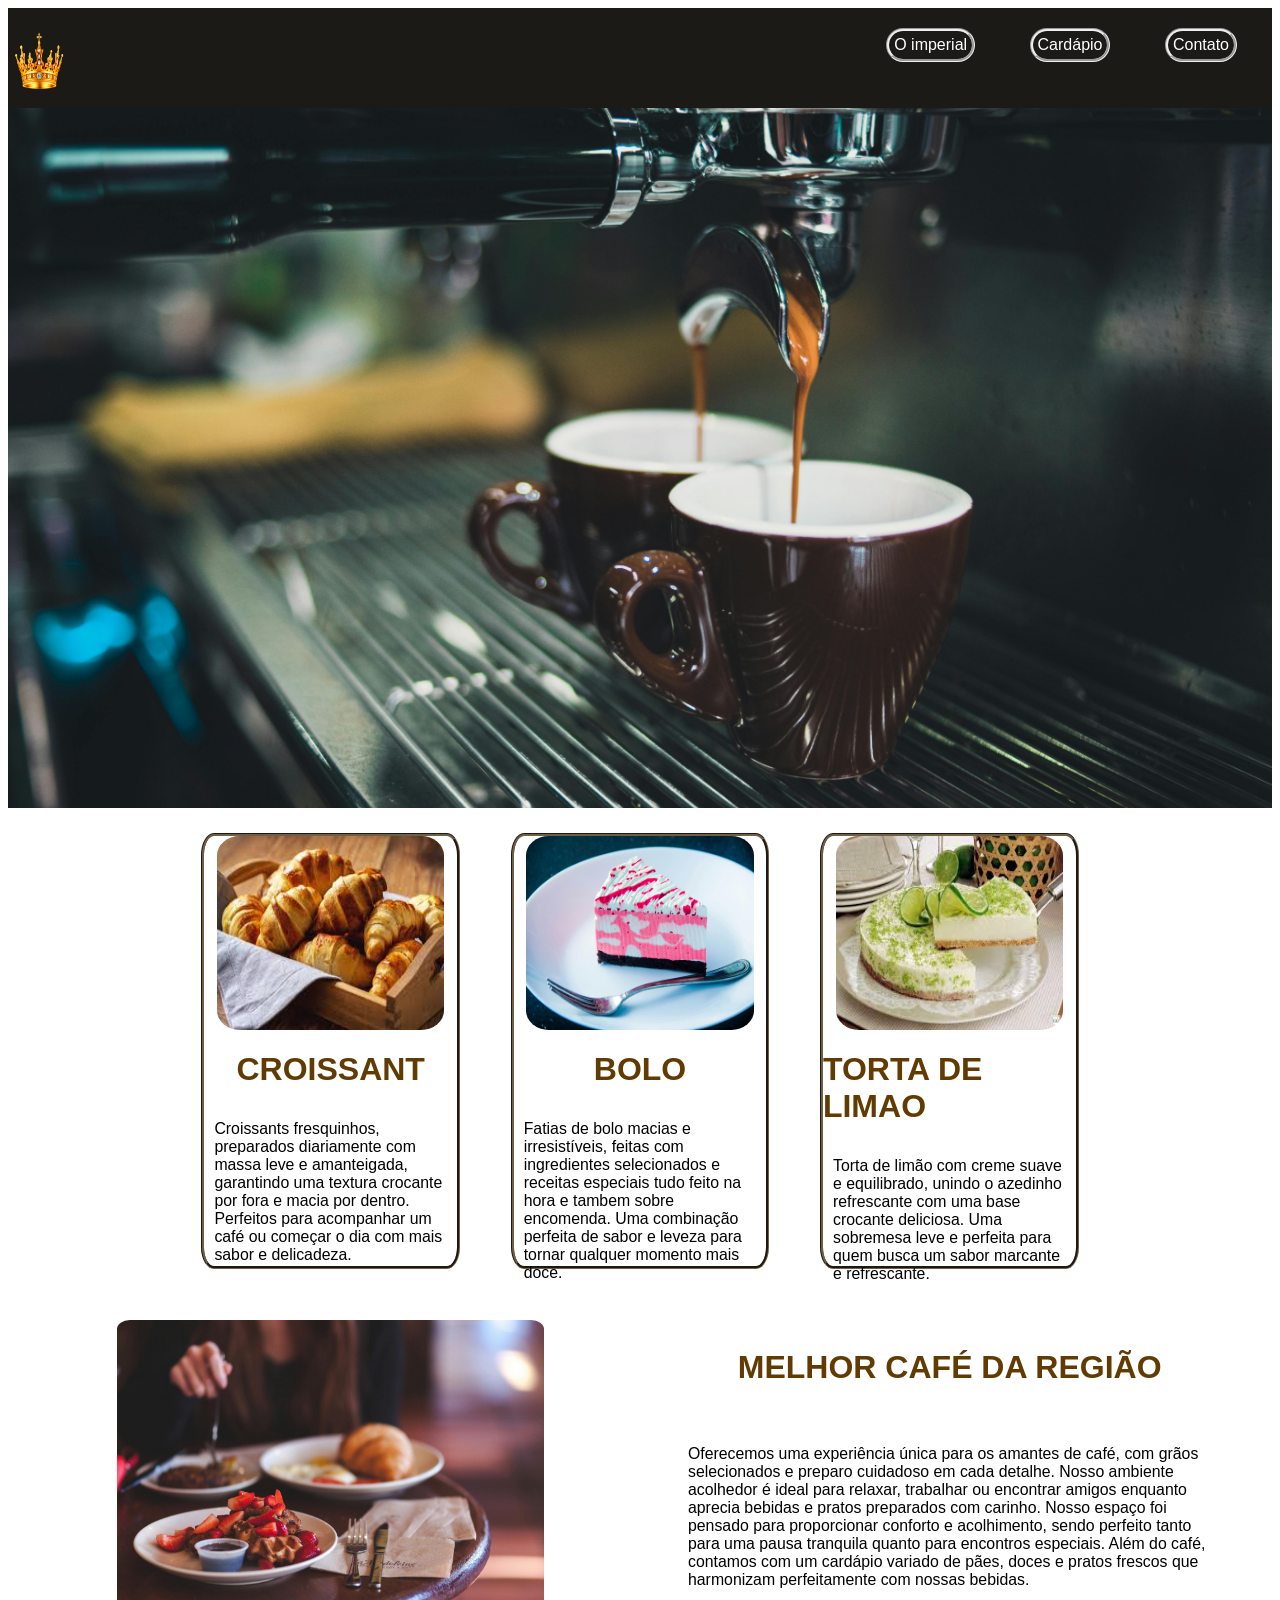
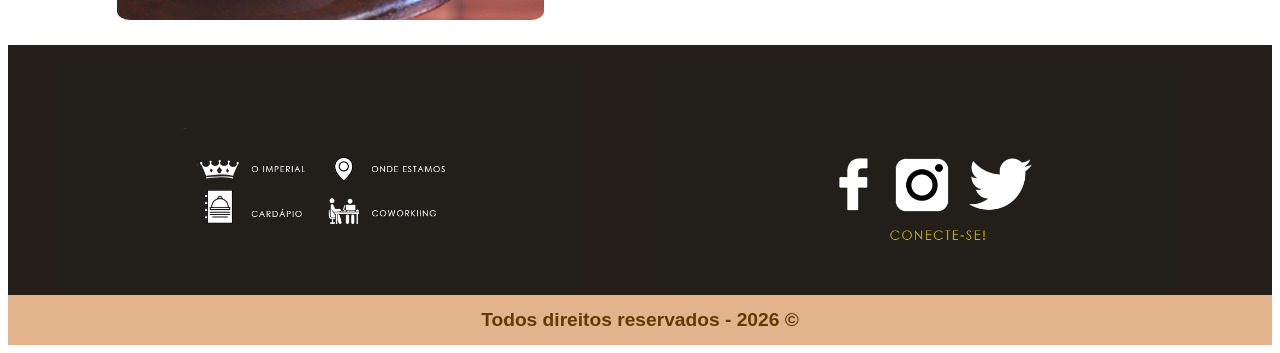
<file: index.html>
<!DOCTYPE html>
<html lang="pt-br">
<head>
    <meta charset="UTF-8">
    <meta name="viewport" content="width=device-width, initial-scale=1.0">
    <title>Document</title>
    
    <link rel="stylesheet" href="CSS/estilo.css">

</head>


<body>


    <div class="wrapper">

    <div class="boxLogo menu-fixo"> 
     <img src="IMAGENS/LOGO.png" class="tamanhologo" alt="">
    </div>



    <div class="boxMENU menu-fixo">
        <nav>
            <ul>
            <li> <a href="index.html">O imperial</a></li>
            <li> <a href="cardapio.html">Cardápio</a></li>
            <li> <a href="contato.html">Contato</a></li>
            </ul>
        </nav>
     
    </div>



    <div class="boxBannerRotativo"  alt="">
        
    </div>
  
   

    

    <div class="boxPratos zoom">
        <img src="IMAGENS/croissant.jpg" class="tamanhoPratos" alt="">
        <h1>CROISSANT</h1>
        <p>Croissants fresquinhos, preparados diariamente com massa leve e amanteigada, garantindo uma textura crocante por fora e macia por dentro. Perfeitos para acompanhar um café ou começar o dia com mais sabor e delicadeza.</p>
    </div>



    <div class="boxPratos zoom">
       <img src="IMAGENS/TORTA2.jpg" class="tamanhoPratos" alt="">
       <h1>BOLO</h1>
       <p>Fatias de bolo macias e irresistíveis, feitas com ingredientes selecionados e receitas especiais tudo feito na hora e tambem sobre encomenda. Uma combinação perfeita de sabor e leveza para tornar qualquer momento mais doce.</p>
    </div> 



    <div class="boxPratos zoom">
        <img src="IMAGENS/TORTA.jfif" class="tamanhoPratos" alt="">
        <h1>TORTA DE LIMAO</h1>
        <p>Torta de limão com creme suave e equilibrado, unindo o azedinho refrescante com uma base crocante deliciosa. Uma sobremesa leve e perfeita para quem busca um sabor marcante e refrescante.</p>
    </div> 




    <div class="boxBannerestatico">
        <img src="IMAGENS/banner5.jpg" class="imgEstatico" alt="">

    </div>
     


    <div class="boxTEXTO">
        <h1>MELHOR CAFÉ DA REGIÃO</h1>
        <P>Oferecemos uma experiência única para os amantes de café, com grãos selecionados e preparo cuidadoso em cada detalhe. Nosso ambiente acolhedor é ideal para relaxar, trabalhar ou encontrar amigos enquanto aprecia bebidas e pratos preparados com carinho.
        Nosso espaço foi pensado para proporcionar conforto e acolhimento, sendo perfeito tanto para uma pausa tranquila quanto para encontros especiais. Além do café, contamos com um cardápio variado de pães, doces e pratos frescos que harmonizam perfeitamente com nossas bebidas.
        </P>

    </div>

            <div class="boxConteudo">

                <div class="boxRedes">
                    <img src="BRIEFING/RODAPE_INFO.png" class="imgRedes" alt="">
                
                </div>

                
                <div class="boxRedes">
                    <img src="BRIEFING/RODAPE_REDES.png" class="imgRedes" alt="">

            </div>


</div>



    <div class="boxRODAPE">
        <h1>Todos direitos reservados - 2026 ©</h1>

    </div>

    

    


    
</div>




</body>





</html>
</file>
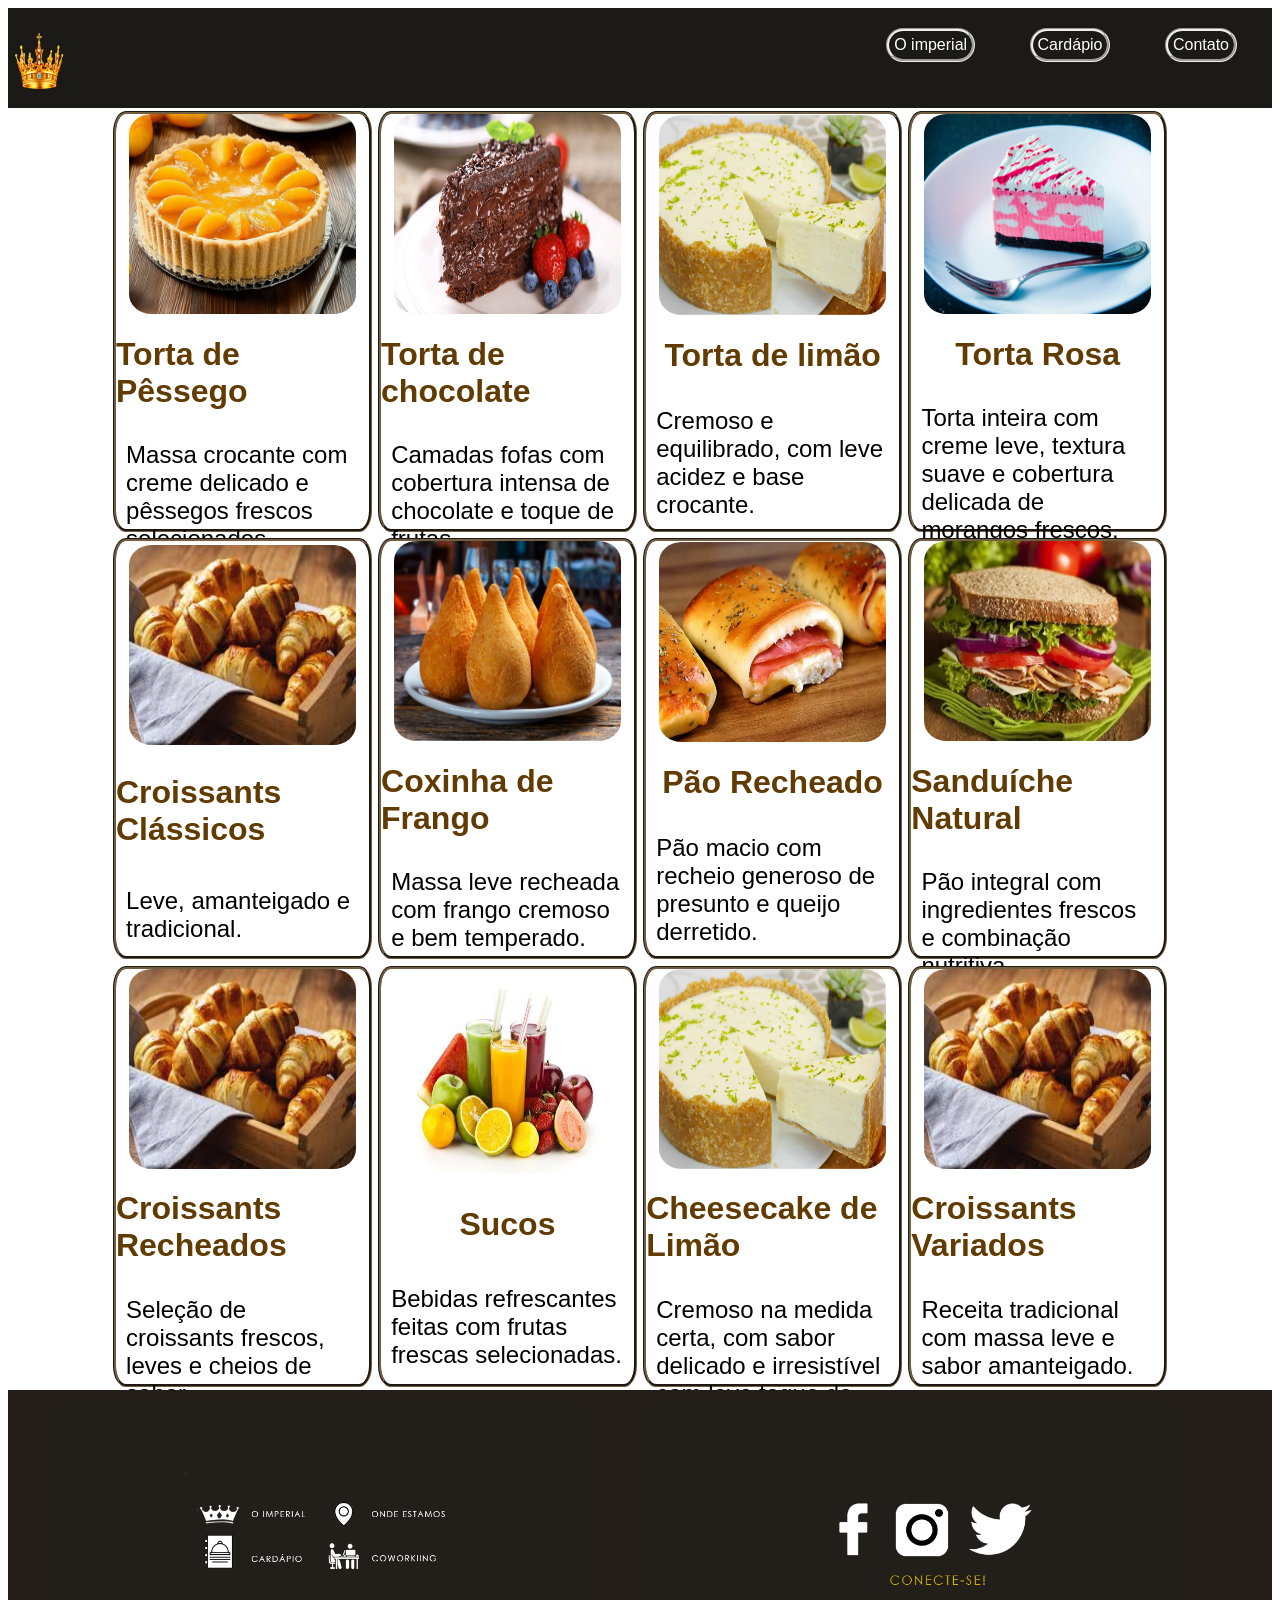
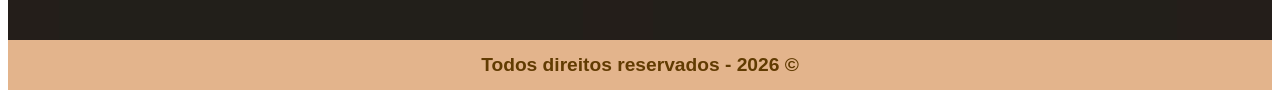
<file: cardapio.html>
<!DOCTYPE html>
<html lang="pt-br">
<head>
    <meta charset="UTF-8">
    <meta name="viewport" content="width=device-width, initial-scale=1.0">
    <title>Cafeteria imperial</title>
    
    <link rel="stylesheet" href="CSS/estilo.css">

</head>


<body>


    <div class="wrapper">

    <div class="boxLogo menu-fixo"> 
     <img src="IMAGENS/LOGO.png" class="tamanhologo" alt="">
    </div>



    <div class="boxMENU menu-fixo">
        <nav>
            <ul>
            <li> <a href="index.html">O imperial</a></li>
            <li> <a href="cardapio.html">Cardápio</a></li>
            <li> <a href="contato.html">Contato</a></li>
            </ul>
        </nav>
     
    </div>
     <div  class="boxPcardapio zoom2"> 
     <img src="IMAGENS/Torta-de-Pessego.jpg" class="tamanhoc" alt="" >
       <h1>Torta de Pêssego</h1>
       <p class="meutxt">Massa crocante com creme delicado e pêssegos frescos selecionados.</p>

     </div>

    
     <div  class="boxPcardapio zoom2"> 
        <img src="IMAGENS/torta de chocolate.jpg" class="tamanhoc" alt=""> 
        <h1>Torta de chocolate</h1>
        <p class="meutxt">Camadas fofas com cobertura intensa de chocolate e toque de frutas.</p>
       

     </div>

    
     <div  class="boxPcardapio zoom2"> 
        <img src="IMAGENS/torta-de-limao-receita-toda-hora-1024x688.webp" class="tamanhoc" alt="">
        <h1>Torta de limão</h1>
        <p class="meutxt">Cremoso e equilibrado, com leve acidez e base crocante.</p>
       

     </div>

     
     <div  class="boxPcardapio zoom2"> 
        <img src="IMAGENS/TORTA2.jpg" class="tamanhoc" alt="">
       <h1>Torta Rosa</h1>
        <p class="meutxt">Torta inteira com creme leve, textura suave e cobertura delicada de morangos frescos.</p>
     </div>

    
     <div  class="boxPcardapio zoom2"> 
        <img src="IMAGENS/croissant.jpg" class="tamanhoc" alt="">
       <h1>Croissants Clássicos</h1>
       <p class="meutxt">Leve, amanteigado e tradicional.</p>

     </div>
    
     <div  class="boxPcardapio zoom2"> 
        <img src="IMAGENS/coxinha-de-frango-com-queijo.jpg" class="tamanhoc" alt="">
       <h1>Coxinha de Frango</h1>
       <p class="meutxt">Massa leve recheada com frango cremoso e bem temperado.</p>

     </div>

     
     <div  class="boxPcardapio zoom2"> 
        <img src="IMAGENS/receita-de-joelho-de-presunto-e-queijo.jpg.webp" class="tamanhoc" alt="">
       <h1>Pão Recheado</h1>
       <p class="meutxt">Pão macio com recheio generoso de presunto e queijo derretido.</p>

     </div>

     
     <div  class="boxPcardapio zoom2"> 
        <img src="IMAGENS/sanduiche.webp" class="tamanhoc" alt="">
       <h1>Sanduíche Natural</h1>
       <p class="meutxt">Pão integral com ingredientes frescos e combinação nutritiva.</p>

     </div>

     
     <div  class="boxPcardapio zoom2"> 
        <img src="IMAGENS/croissant.jpg" class="tamanhoc" alt="">
       <h1>Croissants Recheados</h1>
      <p class="meutxt"> Seleção de croissants frescos, leves e cheios de sabor. </p>

     </div>

     
     <div  class="boxPcardapio zoom2"> 
        <img src="IMAGENS/suco.jpg" class="tamanhoc" alt="">
       <h1>Sucos</h1>
       <p class="meutxt">Bebidas refrescantes feitas com frutas frescas selecionadas.</p>

     </div>

     
     <div  class="boxPcardapio zoom2"> 
        <img src="IMAGENS/torta-de-limao-receita-toda-hora-1024x688.webp" class="tamanhoc" alt="">
       <h1>Cheesecake de Limão</h1>
       <p class="meutxt">Cremoso na medida certa, com sabor delicado e irresistível com leve toque de limão</p>

     </div>

     
     <div  class="boxPcardapio zoom2"> 
        <img src="IMAGENS/croissant.jpg" class="tamanhoc" alt="">
       <h1>Croissants Variados</h1>
        <p class="meutxt">Receita tradicional com massa leve e sabor amanteigado.</p>
     </div>
    

   
            <div class="boxConteudo">

                <div class="boxRedes">
                    <img src="BRIEFING/RODAPE_INFO.png" class="imgRedes" alt="">
                
                </div>

                
                <div class="boxRedes">
                    <img src="BRIEFING/RODAPE_REDES.png" class="imgRedes" alt="">

            </div>


</div>



    <div class="boxRODAPE">
        <h1>Todos direitos reservados - 2026 ©</h1>

    </div>

    

    


    
</div>




</body>





</html>
</file>
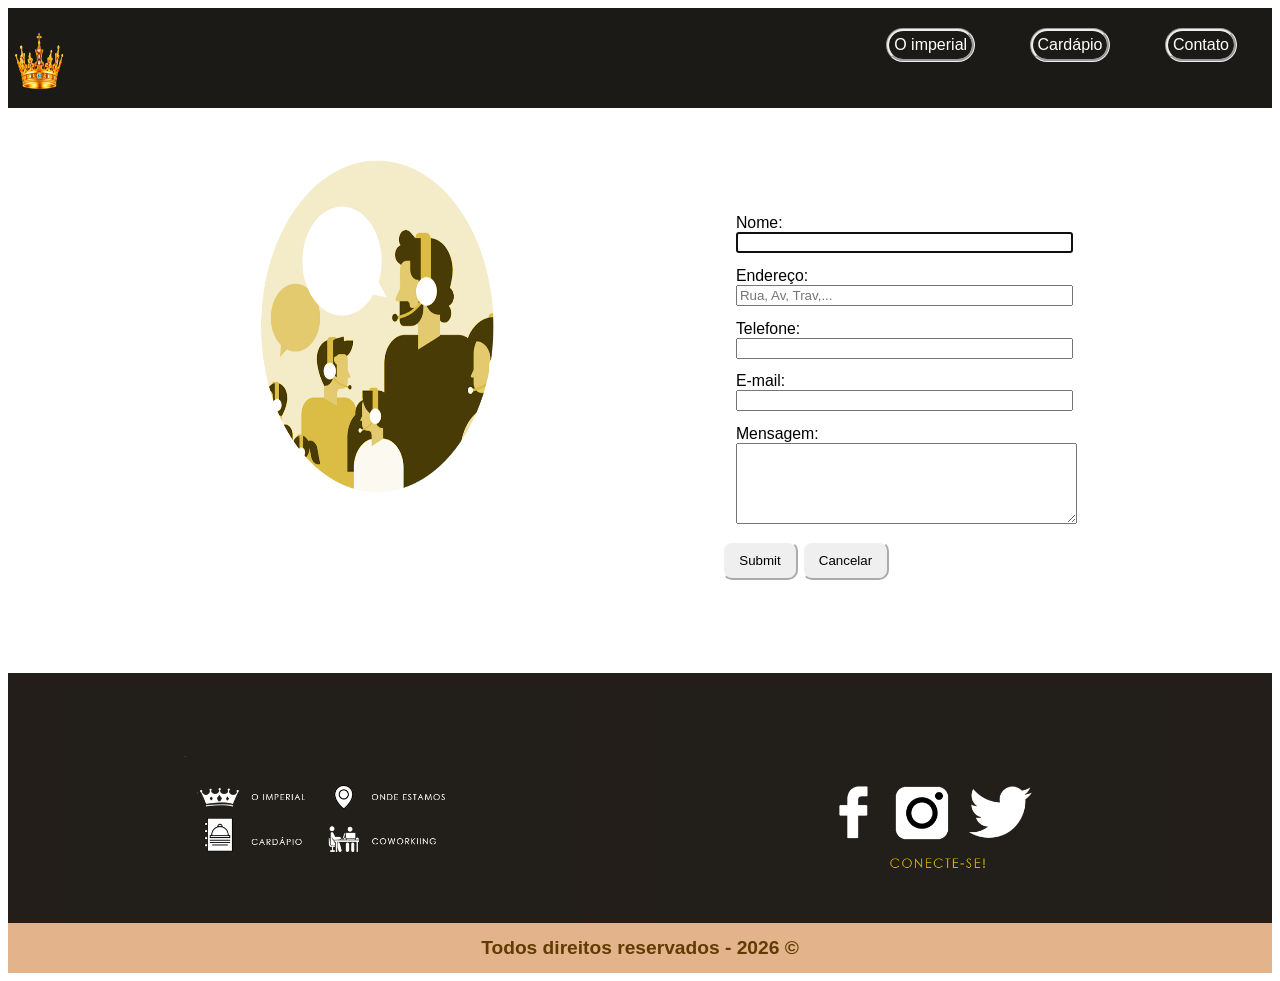
<file: contato.html>
<!DOCTYPE html>
<html lang="pt-br">
<head>
    <meta charset="UTF-8">
    <meta name="viewport" content="width=device-width, initial-scale=1.0">
    <title>Document</title>
    
    <link rel="stylesheet" href="CSS/estilo.css">

</head>


<body>


    <div class="wrapper">

    <div class="boxLogo menu-fixo"> 
     <img src="IMAGENS/LOGO.png" class="tamanhologo" alt="">
    </div>



    <div class="boxMENU menu-fixo">
        <nav>
            <ul>
            <li> <a href="index.html">O imperial</a></li>
            <li> <a href="cardapio.html">Cardápio</a></li>
            <li> <a href="contato.html">Contato</a></li>
            </ul>
        </nav>
     
    </div>

    <div class="boxContato">
        <img src="IMAGENS/recorte.png" class="imgcontato" alt="">
    </div>


    <div class="boxFormulario">
                
        <form method="post" id="FContato" action="mailto:empresaX@gmail.com">
            <p> 
            <label for="cNome"> Nome: </label> <br>
            <input type="text" name="tNome" id="cNome" size="40" maxlength="30" autofocus required />
            </p> 


            <p>
            <label for="cRua">Endereço:</label> <br>
            <input type="text" name="tRua" id="cRua" size="40" maxlength="50"  placeholder="Rua, Av, Trav,..." required />
            </p>

            <p>
            <label for="cTel">Telefone:</label> <br>
            <input type="tel" name="tTel" id="cTel" size="40" maxlength="30"  required />
            </p>
                
            <p>
            <label for="cMail">E-mail:</label> <br>
            <input type="email" name="tMail" id="cMail" size="40" maxlength="30"  required />
            </p>       
            
            <p>
            <label for="cMsg">Mensagem:</label> <br>
            <textarea name="tMsg" id="cMsg" cols="40" rows="5" placeholder="Deixe aqui sua mensagem">
            </textarea>  
            </p>
            
            <input type="submit" name="Enviar" class="botaoFormulario" style="padding:10px 15px 10px 15px; border-radius:10px;border-color: #ffffff;" /> 
            <input type="reset" value="Cancelar" name="Cancelar" class="botaoFormulario" style="padding:10px 15px 10px 15px; border-radius:10px;border-color: #ffffff;" /> 
        
        </form> 

    </div>

   

            <div class="boxConteudo">

                <div class="boxRedes">
                    <img src="BRIEFING/RODAPE_INFO.png" class="imgRedes" alt="">
                
                </div>

                
                <div class="boxRedes">
                    <img src="BRIEFING/RODAPE_REDES.png" class="imgRedes" alt="">

            </div>


</div>



    <div class="boxRODAPE">
        <h1>Todos direitos reservados - 2026 ©</h1>

    </div>

    

    


    
</div>




</body>





</html>
</file>
<file: CSS/estilo.css>
@charset "UTF-8";

.wrapper{
    display: flex;
    flex-direction: row;
    flex-wrap: wrap;
    justify-content: center;
    align-items: center;
    background-color: rgb(255, 255, 255);
    width: 100%;
    height: auto;

}

.boxLogo{
    background-color: #1c1a17;
    width: 5%;
    height: 80px;
}
.tamanhologo{
     width: 80%;
     height: 90px;

}

.boxMENU{   
    background-color: #1c1a17;
    width: 95%;
    height: 80px;
    font-family: Century Gothic, Verdana, Geneva, Tahoma, sans-serif

}
/*MENU FIXO*/

 .menu-fixo {
            
          
            position: sticky;
            /*sticky faz com que um elemento fique fixo em uma posição na tela enquanto você rola a página*/
            top: 0px; /*para ele ficar no topo*/

            z-index: 1000; /*empilhamento. Coloquei um número alto para garantir que ficará acima de todos*/
            text-align: center;
            padding: 10px 0; /*margens em cima e embaixo de 10px e zero nas laterais*/
        }

	   .menu-fixo nav a {
            margin: 0 15px; /*margens em cima e embaixo de 0px e 15 nas laterais*/
            text-decoration: none;
            color: #ffffff;
           
           
        }
/*ANIMAÇAO DO BANNER ROTATIVO*/


.boxBannerRotativo {
      width: 100%; 
      height: 700px; 
      background-image: url('../IMAGENS/banner4.jpg'); 
      background-size: cover; 
      background-position: center;
      transition: background-image 1s ease-in-out;
      
    }
    .boxBannerRotativo:hover {
      background-image: url('../IMAGENS/imagemBanner3.jpg');
      
     }

.boxPratos{
    display: flex;
    flex-direction: row;
    flex-wrap: wrap;
    justify-content: center;
    align-items: center;
    width: 20%;
    height: 430px;
    background-color: rgb(255, 255, 255);
    margin: 2%;
    border-style: groove;
    border-color: #725f43;
    border-radius: 5%;
}



 .tamanhoPratos{
    width: 90%;
    height: 45%;
    border: #d4b585;
    border-radius: 10%;

 }

.boxBannerestatico{
    display: flex;
    flex-direction: row;
    flex-wrap: wrap;
    justify-content: center;
    align-items: center;
    width: 45%;
    height: 300px;
    background-color: rgb(255, 255, 255);
    margin: 2%;

}

.imgEstatico{
    width: 75%;
    height: 300px;
    border-radius: 3%;

}

.boxTEXTO{
    display: flex;
    flex-direction: row;
    flex-wrap: wrap;
    justify-content: center;
    align-items: center;
    width: 45%;
    height: 300px;
    background-color: rgb(255, 255, 255);
    margin: 2%;
    font-family: Century Gothic, Verdana, Geneva, Tahoma, sans-serif
;

}

.boxRedes{
    width: 45%;
    height: 250px;
    background-color: #241E1A;
    margin: 1%;

}

.imgRedes{
    height: 100%;
    height: 250px;

}

.boxConteudo{
    display: flex;
    flex-direction: row;
    flex-wrap: wrap;
    justify-content: center;
    align-items: center;
    background-color: #241E1A;
    width: 100%;
    height: 250px;
}

.boxRODAPE{
    display: flex;
    flex-direction: row;
    flex-wrap: wrap;
    justify-content: center;
    align-items: center;
    width: 100%;
    height: 50px;
    background-color: rgb(227, 180, 140);
    font-size: 60%;

}

/*css formulario*/



/* FORMATANDO O MENU */

nav{
    max-width: 100%;/* largura maxima do dispositivo */
    height: 50px;
    background-color: #1c1a17;

}

nav ul{
    list-style: none;
    margin: 0px;
    padding: 0px;
    float: right;
    padding-right:0%;
    

}

nav ul li{
    padding-right: 0%;
    display: inline-block;
    margin-right: 20px; /* distancia entre os botoes */
    margin-top:10px;


}

nav ul li a{
    padding: 5px;
    text-decoration: none;
    color: #d4b585;
    display: block;
    border-style:groove;
    border-radius: 20px;

}
 nav ul li a:hover {
    background-color:  rgb(44, 46, 46);
    transition: all .5s;
    border-radius: 20px;
    color: black;

 }

         /*  .............................................................*/



p{
    color: rgb(0, 0, 0);
    margin: 4%;
    font-family: Century Gothic, Verdana, Geneva, Tahoma, sans-serif;
    font-size: 0.99em;
}
.meutxt{
    font-size: 1.5em;
}

h1{
    font-family: Century Gothic, Verdana, Geneva, Tahoma, sans-serif;
    font-size: 200%;
    color: #613b02;

}    

            /* .....................CSS.. Cardapio..........................*/
 .boxPcardapio{
    display: flex;
    flex-direction: row;
    flex-wrap: wrap;
    justify-content: center;
    align-items: center;
    width: 20%;
    height: 415px;
    background-color: rgb(255, 255, 255);
    margin: 0.25%;
    border-style: groove;
    border-color: #725f43;
    border-radius: 5%;
    


}
.tamanhoc{
width: 90%;
height: 200px;
border-radius: 10%;


}
.zoom {
  transition: transform 0.3s ease; /* Suaviza o efeito */
}

.zoom:hover {
  transform: scale(1.1); /* Aumenta 20% */
}

.zoom2 {
  transition: transform 0.3s ease; /* Suaviza o efeito */
}

.zoom2:hover {
  transform: scale(1.5); /* Aumenta 20% */
}











       

.boxContato{
    display: flex;
    flex-direction: row;
    flex-wrap: wrap;
    justify-content: left;
    align-items: left;
    background-color: rgb(255, 255, 255);
    width: 40%;
    height: auto;

}

.imgcontato{
    width: 60%;
    height: 565px;

}

.boxFormulario{
    display: flex;
    flex-direction: row;
    flex-wrap: wrap;
    justify-content: center;
    align-items: center;
    background-color: #ffffff;
    

}
</file>
